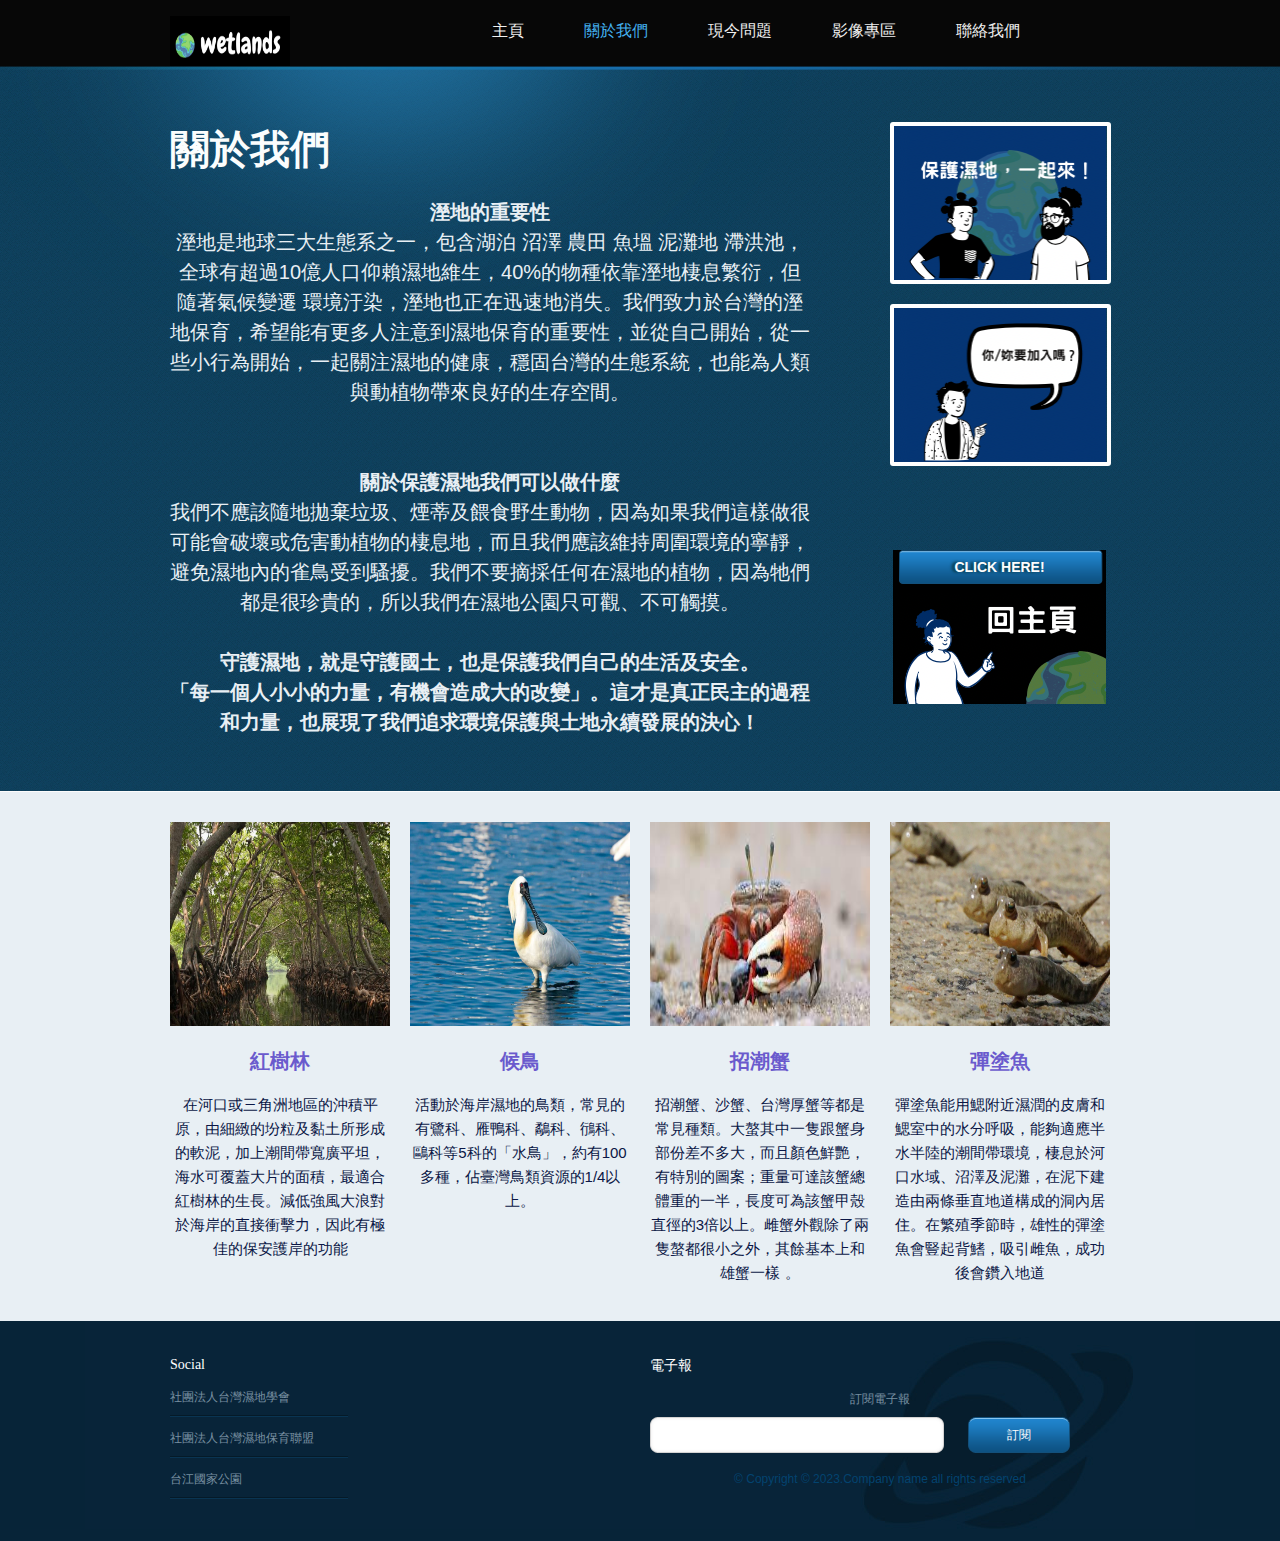
<file: about.html>
<!DOCTYPE html>
<!-- Website template by freewebsitetemplates.com -->
<html>
<head>
	<meta charset="UTF-8">
	<title>關於我們 -濕地保育</title>
	<link rel="stylesheet" href="css/style.css" type="text/css">
</head>
<style type="text/css">
p{text-align: center;font-size: 1em;}
</style>
<body>
	<div id="header">
		<div class="wrapper clearfix">
			<div id="logo">
			<a href="index.html"><img src="logo.jpg" alt="LOGO" height="50" width="120"></a>
			</div>
			<ul id="navigation">
				<li>
					<a href="index.html">主頁</a>
				</li>
				<li>
					<li class="selected">
					<a href="about.html">關於我們</a>
				</li>
				<li>
					<a href="blog.html">現今問題</a>
				</li>
				<li>
					<a href="gallery.html">影像專區</a>
				</li>
				<li>
					<a href="contact.html">聯絡我們</a>
				</li>
			</ul>
		</div>
	</div>
	<div id="contents">
		<div class="wrapper clearfix">
			<div id="sidebar">
				<ul>
					<li>
						<a href="blog.html"><img src="1.PNG" alt="Img" height="154" width="213"></a>
					</li>
					<li>
						<a href="contact.html"><img src="3.PNG" alt="Img" height="154" width="213"></a>
					</li>
				</ul>
				<div class="click-here">
					<a href="index.html" class="btn1">Click Here!</a>
				</div>
			</div>
			<div class="main">
				<style type="text/css">
				<center>
				
			</style>
				<h1>關於我們</h1>
				<p>
					<b>溼地的重要性</b>溼地是地球三大生態系之一，包含湖泊 沼澤 農田 魚塭 泥灘地 滯洪池，全球有超過10億人口仰賴濕地維生，40%的物種依靠溼地棲息繁衍，但隨著氣候變遷 環境汙染，溼地也正在迅速地消失。我們致力於台灣的溼地保育，希望能有更多人注意到濕地保育的重要性，並從自己開始，從一些小行為開始，一起關注濕地的健康，穩固台灣的生態系統，也能為人類與動植物帶來良好的生存空間。
					
				</p>
				<p>
				</p>
				<p>
					<b>關於保護濕地我們可以做什麼</b> 我們不應該隨地拋棄垃圾、煙蒂及餵食野生動物，因為如果我們這樣做很可能會破壞或危害動植物的棲息地，而且我們應該維持周圍環境的寧靜，避免濕地內的雀鳥受到騷擾。我們不要摘採任何在濕地的植物，因為牠們都是很珍貴的，所以我們在濕地公園只可觀、不可觸摸。
				</p>
				<p>
					<b>守護濕地，就是守護國土，也是保護我們自己的生活及安全。</b> 
					<b>「每一個人小小的力量，有機會造成大的改變」。這才是真正民主的過程和力量，也展現了我們追求環境保護與土地永續發展的決心！</b>
				</p>
			</center>
			</div>
		</div>
	</div>
	<div id="footer">
		<ul id="featured" class="wrapper clearfix">
			<li>
			<img src="redtree.jpg" alt="Img" height="204" width="220">
				<h3>紅樹林</h3>
				<p>
					 在河口或三角洲地區的沖積平原，由細緻的坋粒及黏土所形成的軟泥，加上潮間帶寬廣平坦，海水可覆蓋大片的面積，最適合紅樹林的生長。減低強風大浪對於海岸的直接衝擊力，因此有極佳的保安護岸的功能	
							</p>
			</li>
			<li>
				<img src="bird.jpg" alt="Img" height="204" width="220">
				<h3>候鳥</h3>
				<p>活動於海岸濕地的鳥類，常見的有鷺科、雁鴨科、鷸科、鴴科、鷗科等5科的「水鳥」，約有100多種，佔臺灣鳥類資源的1/4以上。

					
				</p>
			</li>
			<li>
				<img src="bb.jpg" alt="Img" height="204" width="220">
				<h3>招潮蟹</h3>
				<p>
					招潮蟹、沙蟹、台灣厚蟹等都是常見種類。大螯其中一隻跟蟹身部份差不多大，而且顏色鮮艷，有特別的圖案；重量可達該蟹總體重的一半，長度可為該蟹甲殼直徑的3倍以上。雌蟹外觀除了兩隻螯都很小之外，其餘基本上和雄蟹一樣
。
				</p>
			</li>
			<li>
				<img src="fish.jpg" alt="Img" height="204" width="220">
				<h3>彈塗魚</h3>
				<p>
					彈塗魚能用鰓附近濕潤的皮膚和鰓室中的水分呼吸，能夠適應半水半陸的潮間帶環境，棲息於河口水域、沼澤及泥灘，在泥下建造由兩條垂直地道構成的洞內居住。在繁殖季節時，雄性的彈塗魚會豎起背鰭，吸引雌魚，成功後會鑽入地道
				</p>
			</li>
		</ul>
		<div class="body">
			<div class="wrapper clearfix">
				<div id="links">
					<div>
						<h4>Social</h4>
						<ul>
							<li>
								<a href="http://www.wet.org.tw/" target="_blank">社團法人台灣濕地學會</a>
							</li>
							<li>
								<a href="https://www.facebook.com/groups/211637528963095/" target="_blank">社團法人台灣濕地保育聯盟</a>
							</li>
							<li>
								<a href="https://www.youtube.com/user/taijiangnationalpark/videos" target="_blank">台江國家公園</a>
							</li>
						</ul>
					</div>

					</div>
				<div id="newsletter">
					<h4>電子報</h4>
					<p>
						訂閱電子報
					</p>
					<form action="index.html" method="post">
						<input type="text" value="">
						<input type="submit" value="訂閱">
					</form>
				</div>
				<p class="footnote">
					© Copyright © 2023.Company name all rights reserved
				</p>
			</div>
		</div>
	</div>
</body>
</html>
</file>
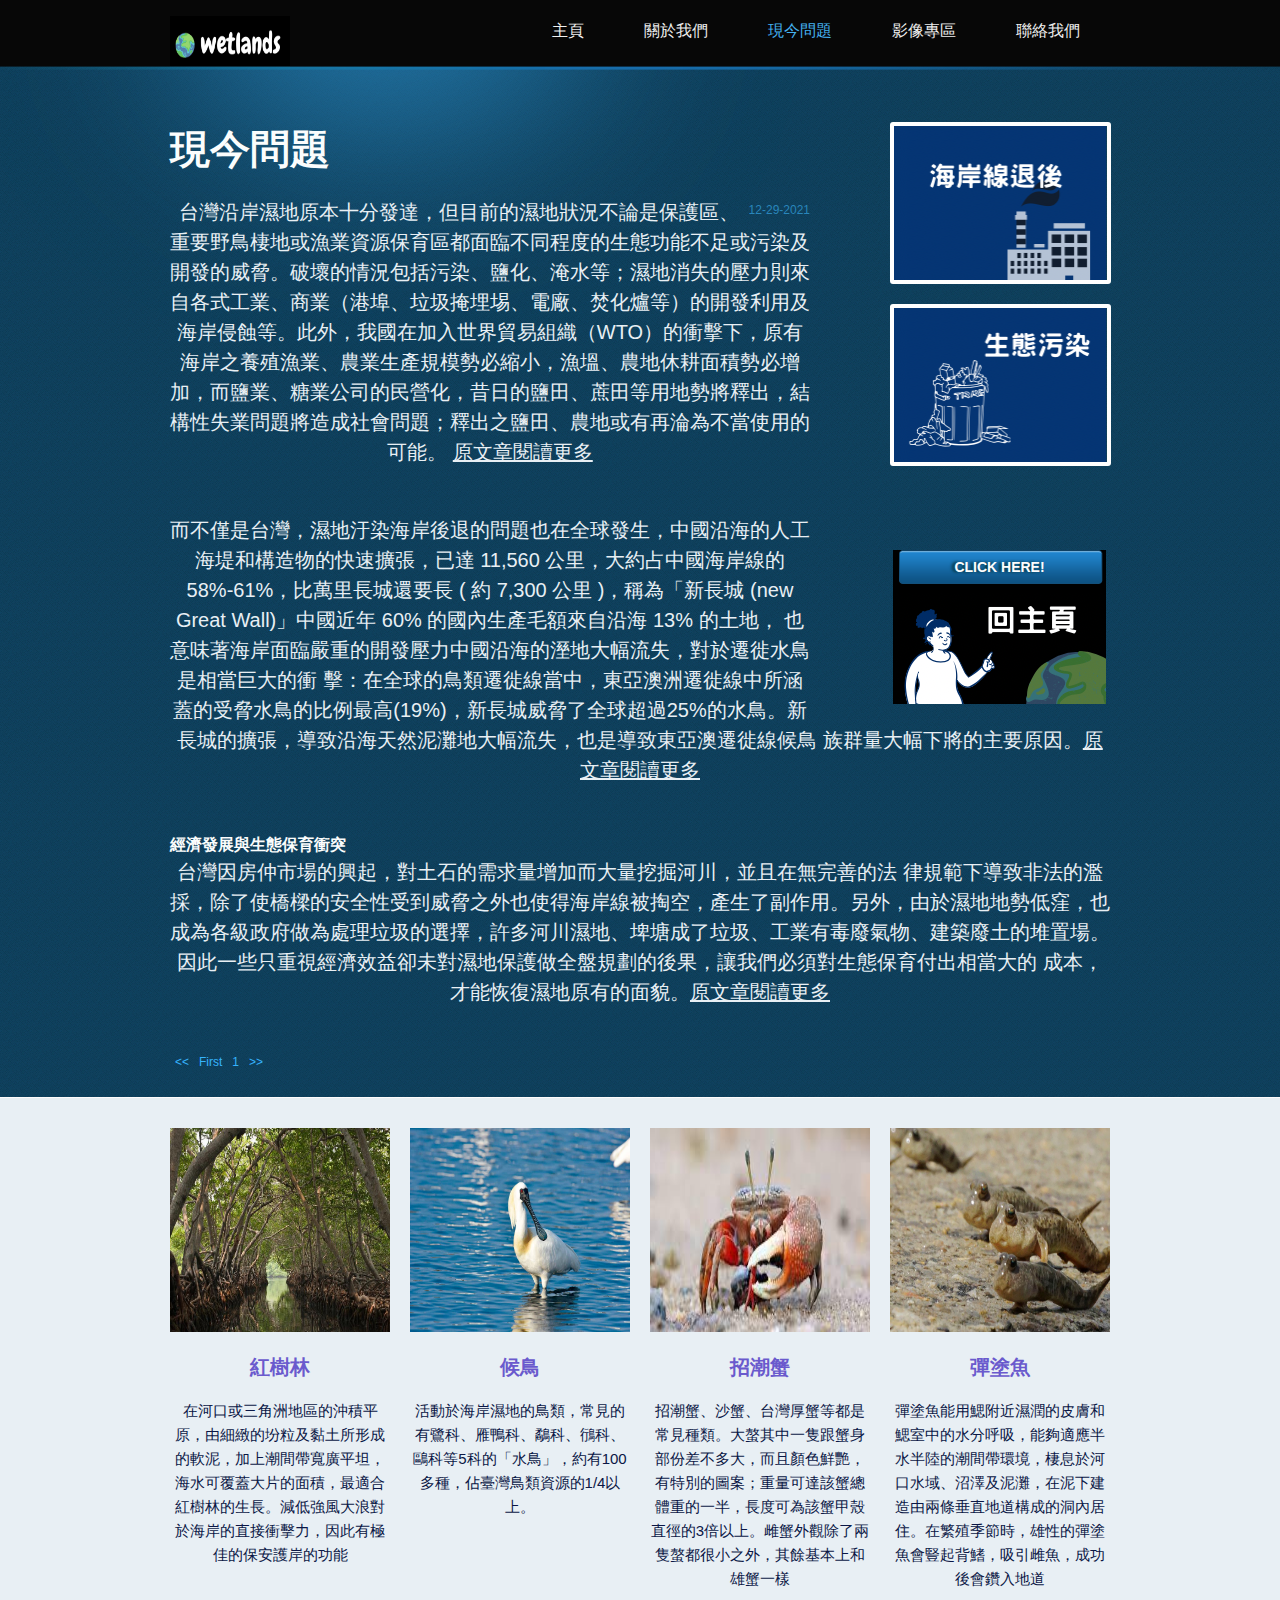
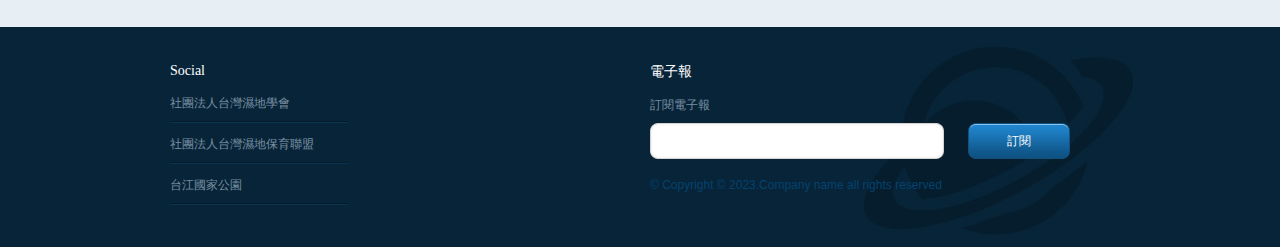
<file: blog.html>
<!DOCTYPE html>
<!-- Website template by freewebsitetemplates.com -->
<html>
<head>
	<meta charset="UTF-8">
	<title>現今問題 - 濕地保育</title>
	<link rel="stylesheet" href="css/style.css" type="text/css">
</head>
<body>
	<div id="header">
		<div class="wrapper clearfix">
			<div id="logo">
				<a href="index.html"><img src="logo.jpg" alt="LOGO" height="50" width="120"></a>
			</div>
			<ul id="navigation">
				<li>
					<a href="index.html">主頁</a>
				</li>
				<li>
					<a href="about.html">關於我們</a>
				</li>
				<li class="selected">
					<a href="blog.html">現今問題</a>
				</li>
				<li>
					<a href="gallery.html">影像專區</a>
				</li>
				<li>
					<a href="contact.html">聯絡我們</a>
				</li>
			</ul>
		</div>
	</div>
	<div id="contents">
		<div class="wrapper clearfix">
			<div id="sidebar">
				<ul>
					<li>
						<a href="https://www.mdnkids.com/nie/nie_indicate/Unit7/W-981130-15/W-981130-15.htm"><img src="2.PNG" alt="Img" height="154" width="213"></a>
					</li>
					<li>
						<a href="https://www.sdec.ntpc.edu.tw/epaper/9510/32.htm"><img src="4.PNG" alt="Img" height="154" width="213"></a>
					</li>
				</ul>
				<div class="click-here">
				
					<a href="index.html" class="btn1">Click Here!</a>
				</div>
			</div>
			<div class="main">
				<style type="text/css">
				<center>
				
			</style>
				<h1>現今問題</h1>
				<ul class="list">
					<li>
						<span class="time">12-29-2021</span>
						
						<p>台灣沿岸濕地原本十分發達，但目前的濕地狀況不論是保護區、重要野鳥棲地或漁業資源保育區都面臨不同程度的生態功能不足或污染及開發的威脅。破壞的情況包括污染、鹽化、淹水等；濕地消失的壓力則來自各式工業、商業（港埠、垃圾掩埋埸、電廠、焚化爐等）的開發利用及海岸侵蝕等。此外，我國在加入世界貿易組織（WTO）的衝擊下，原有海岸之養殖漁業、農業生產規模勢必縮小，漁塭、農地休耕面積勢必增加，而鹽業、糖業公司的民營化，昔日的鹽田、蔗田等用地勢將釋出，結構性失業問題將造成社會問題；釋出之鹽田、農地或有再淪為不當使用的可能。
							 <a href="https://e-info.org.tw/special/wetland/2003/we03020601.htm">原文章閱讀更多</a> 

						</p>
					
					</li>
					<li>
						
						<p>
							而不僅是台灣，濕地汙染海岸後退的問題也在全球發生，中國沿海的人工海堤和構造物的快速擴張，已達 11,560 公里，大約占中國海岸線的 58%-61%，比萬里長城還要長 ( 約 7,300 公里 )，稱為「新長城 (new Great Wall)」中國近年 60% 的國內生產毛額來自沿海 13% 的土地， 也意味著海岸面臨嚴重的開發壓力中國沿海的溼地大幅流失，對於遷徙水鳥是相當巨大的衝 擊：在全球的鳥類遷徙線當中，東亞澳洲遷徙線中所涵蓋的受脅水鳥的比例最高(19%)，新長城威脅了全球超過25%的水鳥。新長城的擴張，導致沿海天然泥灘地大幅流失，也是導致東亞澳遷徙線候鳥 族群量大幅下將的主要原因。<a href="https://nybc.tw/post/2018report/aboutEAAF">原文章閱讀更多</a> 
						</p>
						
					</li>
					<li>
						
						<h4>經濟發展與生態保育衝突</h4>
						<p>
							台灣因房仲市場的興起，對土石的需求量增加而大量挖掘河川，並且在無完善的法 律規範下導致非法的濫採，除了使橋樑的安全性受到威脅之外也使得海岸線被掏空，產生了副作用。另外，由於濕地地勢低窪，也成為各級政府做為處理垃圾的選擇，許多河川濕地、埤塘成了垃圾、工業有毒廢氣物、建築廢土的堆置場。因此一些只重視經濟效益卻未對濕地保護做全盤規劃的後果，讓我們必須對生態保育付出相當大的 成本，才能恢復濕地原有的面貌。<a href="http://www.shute.kh.edu.tw/">原文章閱讀更多</a> 

　
						</p>

						
					</li>
				</ul>
			</center>
				<ul class="pagination">
					<li>
						<a href="blog.html">&lt;&lt;</a>
					</li>
					<li>
						<a href="blog.html">First</a>
					</li>
					<li class="selected">
						<a href="blog.html">1</a>
					<li>
						<a href="blog.html">&gt;&gt;</a>
					</li>
				</ul>
				<!-- /.pagination -->
			</div>
		</div>
	</div>
	<div id="footer">
		<ul id="featured" class="wrapper clearfix">
			<li>
				<img src="redtree.jpg" alt="Img" height="204" width="220">
				<h3>紅樹林</h3>
				<p>
					 在河口或三角洲地區的沖積平原，由細緻的坋粒及黏土所形成的軟泥，加上潮間帶寬廣平坦，海水可覆蓋大片的面積，最適合紅樹林的生長。減低強風大浪對於海岸的直接衝擊力，因此有極佳的保安護岸的功能	
							</p>
			</li>
			<li>
				<img src="bird.jpg" alt="Img" height="204" width="220">
				<h3>候鳥</h3>
				<p>活動於海岸濕地的鳥類，常見的有鷺科、雁鴨科、鷸科、鴴科、鷗科等5科的「水鳥」，約有100多種，佔臺灣鳥類資源的1/4以上。

				</p>
			</li>
			<li>
				<img src="bb.jpg" alt="Img" height="204" width="220">
				<h3>招潮蟹</h3>
				<p>
					招潮蟹、沙蟹、台灣厚蟹等都是常見種類。大螯其中一隻跟蟹身部份差不多大，而且顏色鮮艷，有特別的圖案；重量可達該蟹總體重的一半，長度可為該蟹甲殼直徑的3倍以上。雌蟹外觀除了兩隻螯都很小之外，其餘基本上和雄蟹一樣
				</p>
			</li>
			<li>
				<img src="fish.jpg" alt="Img" height="204" width="220">
				<h3>彈塗魚</h3>
				<p>
					彈塗魚能用鰓附近濕潤的皮膚和鰓室中的水分呼吸，能夠適應半水半陸的潮間帶環境，棲息於河口水域、沼澤及泥灘，在泥下建造由兩條垂直地道構成的洞內居住。在繁殖季節時，雄性的彈塗魚會豎起背鰭，吸引雌魚，成功後會鑽入地道
				</p>
			</li>
		</ul>
		<div class="body">
			<div class="wrapper clearfix">
				<div id="links">
					<div>
						<h4>Social</h4>
						<ul>
							<li>
								<a href="http://www.wet.org.tw/" target="_blank">社團法人台灣濕地學會</a>
							</li>
							<li>
								<a href="https://www.facebook.com/groups/211637528963095/" target="_blank">社團法人台灣濕地保育聯盟</a>
							</li>
							<li>
								<a href="https://www.youtube.com/user/taijiangnationalpark/videos" target="_blank">台江國家公園</a>
							</li>
						</ul>
					</div>
					
				</div>
				<div id="newsletter">
					<h4>電子報</h4>
					<p>
						訂閱電子報
					</p>
					<form action="index.html" method="post">
						<input type="text" value="">
						<input type="submit" value="訂閱">
					</form>
				</div>
				<p class="footnote">
					© Copyright © 2023.Company name all rights reserved
				</p>
			</div>
		</div>
	</div>
</body>
</html>
</file>
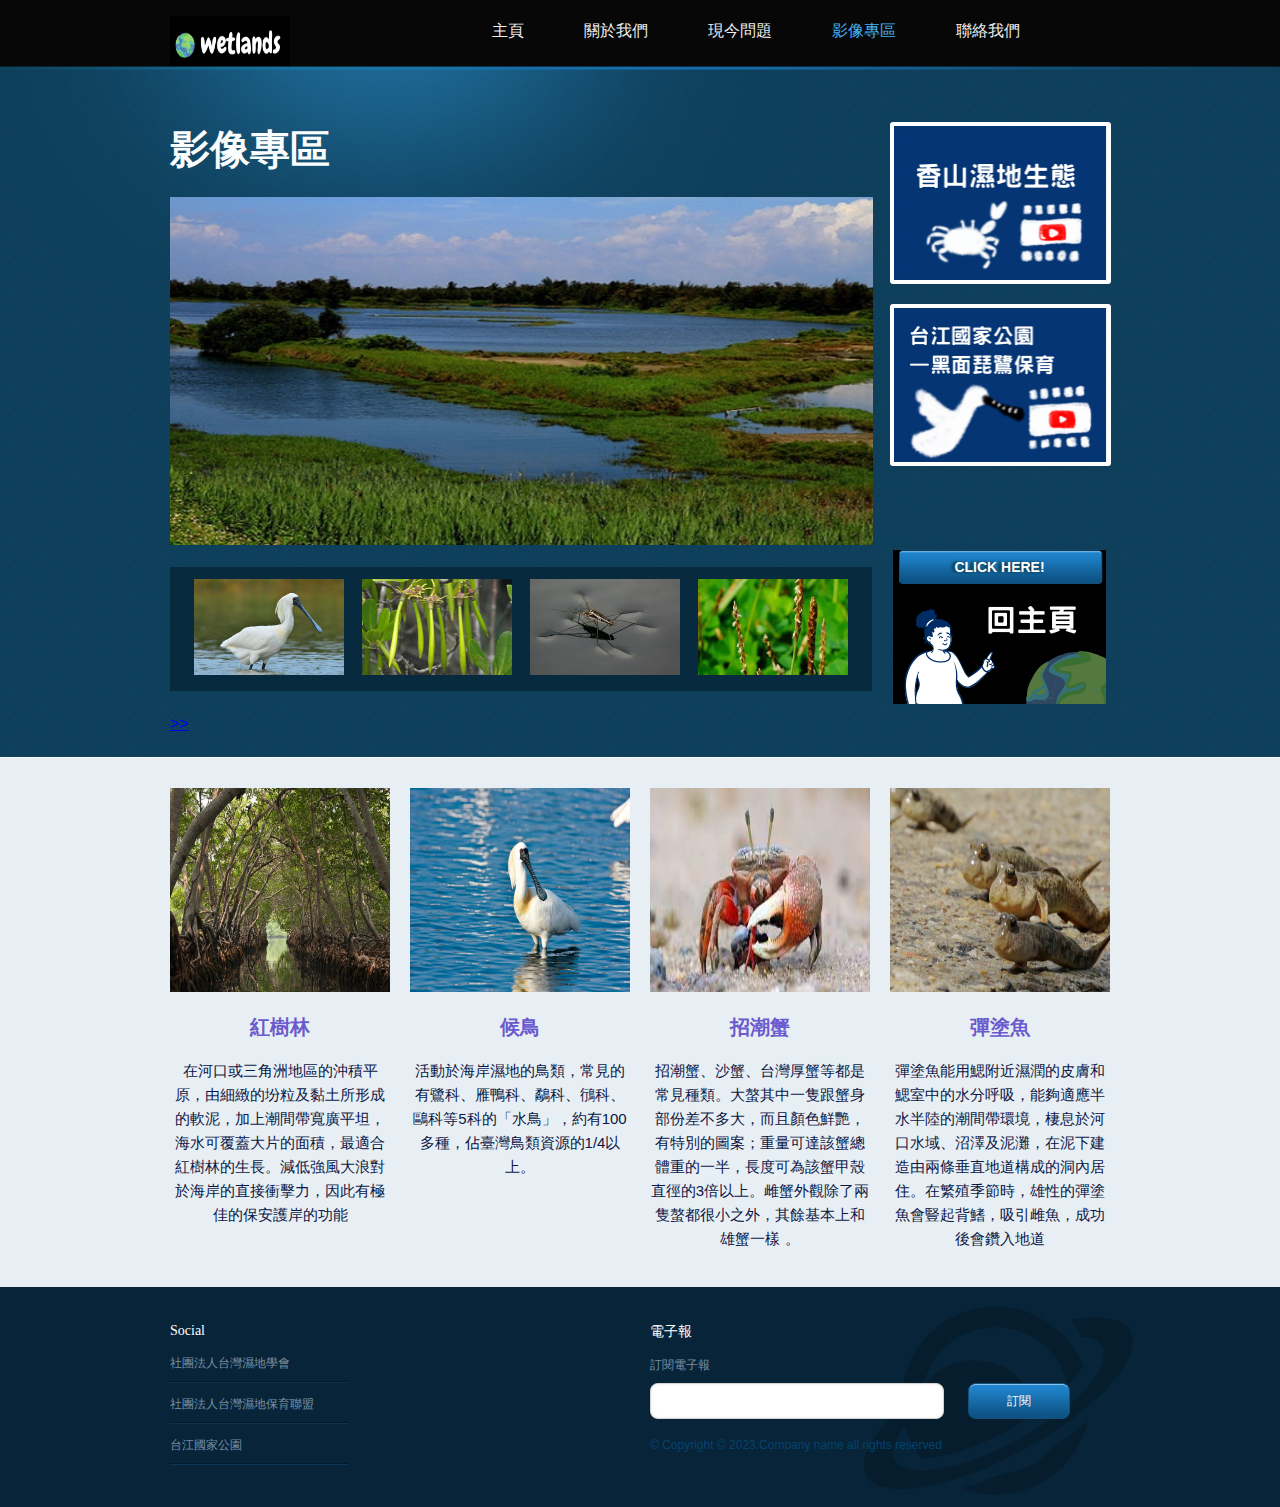
<file: gallery.html>
<!DOCTYPE html>
<!-- Website template by freewebsitetemplates.com -->
<html>
<head>
	<meta charset="UTF-8">
	<title>影像專區 -濕地保育</title>
	<link rel="stylesheet" href="css/style.css" type="text/css">
</head>
<body>
	<div id="header">
		<div class="wrapper clearfix">
			<div id="logo">
				<a href="index.html"><img src="logo.jpg" alt="LOGO" height="50" width="120"></a>
			</div>
			<ul id="navigation">
				<li>
					<a href="index.html">主頁</a>
				</li>
				<li>
					<a href="about.html">關於我們</a>
				</li>
				
				<li>
					<a href="blog.html">現今問題</a>
				</li>
				<li>
					<li class="selected">
					<a href="gallery.html">影像專區</a>
				</li>
				<li>
					<a href="contact.html">聯絡我們</a>
				</li>
			</ul>
		</div>
	</div>
	<div id="contents">
		<div id="gallery" class="wrapper clearfix">
			<div id="sidebar">
				<ul>
					<li>
						<a href="https://www.youtube.com/watch?v=VOJ1T8JE8z8"><img src="crad.PNG" alt="Img" height="154" width="213"></a>
					</li>
					<li>
						<a href="https://youtu.be/RnkcNjeA-rU"><img src="road.PNG" alt="img" height="154" width="213"></a>
					</li>
				</ul>
				<div class="click-here">
					
					<a href="index.html" class="btn1">Click Here!</a>
				</div>
			</div>
			<div class="main">
			
				<h1>影像專區</h1>
			
				<div class="photos">
					<div class="viewer">
						<img src="land2.jpg" alt="Img" height="348" width="703">
					</div>
					<ul>
						<li>
							<a href="https://zh.wikipedia.org/wiki/%E9%BB%91%E8%84%B8%E7%90%B5%E9%B9%AD"><img src="black.JPG" alt="Img" height="96" width="150"><span class="cover"></span></a>
						</li>
						<li>
							<a href="https://zh.wikipedia.org/wiki/%E6%B0%B4%E7%AC%94%E4%BB%94"><img src="pen.jpg" alt="Img" height="96" width="150"><span class="cover"></span></a>
						</li>
						<li>
							<a href="https://zh.wikipedia.org/wiki/%E6%B0%B4%E9%BB%BD%E7%A7%91"><img src="uo.jpg" alt="Img" height="96" width="150"><span class="cover"></span></a>
						</li>
						<li>
							<a href="https://zh.wikipedia.org/wiki/%E4%B8%AD%E5%8D%8E%E7%BB%93%E7%BC%95%E8%8D%89"><img src="rr.jpg" alt="Img" height="96" width="150"><span class="cover"></span></a>
						</li>
					</ul>
				</div>
						
						<a href="gallery.html">&gt;&gt;</a>
					</li>
				</ul>
				<!-- /.pagination -->
			</div>
		</div>
	</div>
	<div id="footer">
		<ul id="featured" class="wrapper clearfix">
			<li>
				<img src="redtree.jpg" alt="Img" height="204" width="220">
				<h3>紅樹林</h3>
				<p>
					 在河口或三角洲地區的沖積平原，由細緻的坋粒及黏土所形成的軟泥，加上潮間帶寬廣平坦，海水可覆蓋大片的面積，最適合紅樹林的生長。減低強風大浪對於海岸的直接衝擊力，因此有極佳的保安護岸的功能	
							</p>
			</li>
			<li>
				<img src="bird.jpg" alt="Img" height="204" width="220">
				<h3>候鳥</h3>
				<p>活動於海岸濕地的鳥類，常見的有鷺科、雁鴨科、鷸科、鴴科、鷗科等5科的「水鳥」，約有100多種，佔臺灣鳥類資源的1/4以上。

					
				</p>
			</li>
			<li>
				<img src="bb.jpg" alt="Img" height="204" width="220">
				<h3>招潮蟹</h3>
				<p>
					招潮蟹、沙蟹、台灣厚蟹等都是常見種類。大螯其中一隻跟蟹身部份差不多大，而且顏色鮮艷，有特別的圖案；重量可達該蟹總體重的一半，長度可為該蟹甲殼直徑的3倍以上。雌蟹外觀除了兩隻螯都很小之外，其餘基本上和雄蟹一樣
。
				</p>
			</li>
			<li>
				<img src="fish.jpg" alt="Img" height="204" width="220">
				<h3>彈塗魚</h3>
				<p>
					彈塗魚能用鰓附近濕潤的皮膚和鰓室中的水分呼吸，能夠適應半水半陸的潮間帶環境，棲息於河口水域、沼澤及泥灘，在泥下建造由兩條垂直地道構成的洞內居住。在繁殖季節時，雄性的彈塗魚會豎起背鰭，吸引雌魚，成功後會鑽入地道
				</p>
			</li>
		</ul>
		<div class="body">
			<div class="wrapper clearfix">
				<div id="links">
					<div>
						<h4>Social</h4>
						<ul>
							<li>
								<a href="http://www.wet.org.tw/" target="_blank">社團法人台灣濕地學會</a>
							</li>
							<li>
								<a href="https://www.facebook.com/groups/211637528963095/" target="_blank">社團法人台灣濕地保育聯盟</a>
							</li>
							<li>
								<a href="https://www.youtube.com/user/taijiangnationalpark/videos" target="_blank">台江國家公園</a>
							</li>
						</ul>
					</div>
					
				</div>
				<div id="newsletter">
					<h4>電子報</h4>
					<p>
						訂閱電子報
					</p>
					<form action="index.html" method="post">
						<input type="text" value="">
						<input type="submit" value="訂閱">
					</form>
				</div>
				<p class="footnote">
					© Copyright © 2023.Company name all rights reserved
				</p>
			</div>
		</div>
	</div>
</body>
</html>
</file>
<file: css/style.css>
/* Website template by freewebsitetemplates.com */
@font-face {
	font-family: 'PTSerif-Caption';
	src: url('../fonts/PT_Serif-Caption-Web-Regular.eot');
	src: local('☺'), url('../fonts/PT_Serif-Caption-Web-Regular.woff') format('woff'), url('../fonts/PT_Serif-Caption-Web-Regular.ttf') format('truetype'), url('../fonts/PT_Serif-Caption-Web-Regular.svg') format('svg');
	font-weight: normal;
	font-style: normal;
}
body {
	background: url(../bg-body.jpg) repeat left top;
	font-family: Arial, Helvetica, sans-serif;
	min-width: 960px;
	margin: 0;
}
img {
	border: 0;
}
.wrapper {
	width: 960px;
	margin: 0 auto;
}
.clearfix:after {
	clear:both;
	content:"";
	display:block;
	height:1%;
	line-height:0;
	visibility:hidden;
}
/*------------------------------ HEADER ------------------------------*/
.btn1, .btn2, .btn3, #newsletter input {
	background: url(../interface.png) no-repeat;
}
.btn1, .btn2, .btn3 {
	color: #fdfdfd;
	display: inline-block;
	font-size: 14px;
	font-weight: bold;
	text-align: center;
	text-decoration: none;
	text-shadow: -3px 0 3px #053131;
	text-transform: uppercase;
}
.btn1 {
	background-position: 0 0;
	height: 34px;
	line-height: 34px;
	width: 202px;
	padding: 0 3px 9px;
}
.btn2 {
	background-position: 0 -53px;
	height: 45px;
	line-height: 45px;
	width: 200px;
	padding: 0 3px 8px;
}
.btn3 {
	background-position: 0 -108px;
	font: 22px/49px Georgia, "Times New Roman", Times, serif;
	height: 49px;
	width: 222px;
}
.btn1:hover {
	background-position: -222px 0;
}
.btn2:hover {
	background-position: -232px -53px;
}
.btn3:hover {
	background-position: -232px -108px;
}
/*------------------------------ HEADER ------------------------------*/
#header {
	background: url(../bg-header.png) repeat-x center top;
	height: 50px;
	padding: 16px 0 0;
	text-align: right;
}
/** Logo **/
#logo {
	float: left;
	display: inline-block;
	margin-left: 10px;
}
/** Navigation **/
#navigation {
	display: inline-block;
	height: 30px;
	list-style: none;
	margin: 0 10px;
	padding: 0;
*width: 516px; /** Needed for IE7 **/
}
#navigation li {
	float: left;
	margin: 0 30px;
}
#navigation li:first-child {
	margin-left: 0;
}
#navigation li a {
	color: #efefef;
	line-height: 30px;
	padding: 0;
	text-decoration: none;
}
#navigation li a:hover, #navigation li.selected a {
	color: #44b2f1;
}
/*------------------------------ CONTENTS ------------------------------*/
#contents {
	background: url(../bg-content.png) repeat-x center top;
	margin: 0 0 24px;
	padding: 56px 0 0;
}
#contents h1, #featured h3 {
	color: #fbfdfd;
	font: bolder 40px Georgia, "Times New Roman", Times, serif;
	font-style:bolder;
	margin: 0 0 20px;
}
#contents p {
	color: #e8eff4;
	font-size: 20px;
	line-height: 30px;
	margin: 0;
	padding: 0 0 30px;
	text-align: center;
}
#contents p a {
	color: #e8eff4;
}
#contents p a:hover {
	color: #0aa3fa;
}
#contents p b {
	display: block;
}
#contents .body {
	width: 940px;
	margin: 0 auto;
	padding: 0 10px;
}
#contents .click-here {
	float: right;
	background: url(../ww.jpg) no-repeat center top;
	display: inline-block;
	height: 162px;
	width: 301px;
	margin-left: 20px;
	text-align: center;
}
#contents .click-here h1 {
	color: #addcfe;
	font-style: italic;
	line-height: 36px;
	margin: 18px 0;
}
/** adbox **/
#adbox {
	background: #020a13 url(../cc.jpg) no-repeat center top;
	font-family: Georgia, "Times New Roman", Times, serif;
	min-height: 433px;
	margin: -56px 0 22px;
/** Needed for IE7 **/
*margin: 0;
*position: relative;
*top: -56px;
}
#adbox .wrapper {
	width: 940px;
	padding: 54px 10px 26px;
}
#adbox .info {
	height: 354px;
	width: 330px;
	overflow: hidden;
}
#adbox h1 {
	color: #ffffff;
	font-size: 50px;
	font-style: italic;
	line-height: 50px;
	margin-bottom: 30px;
}
#adbox p {
	color: #ffdead;
	font-size: 30px;
	line-height: 30px;
}
#adbox p a {
	color: #176eb0;
}
#adbox div.highlight {
	background: #171a1a url(../adbox-bg-heading.jpg) repeat-x left top;
	min-height: 82px;
	border-color: #000;
	border-style: solid none;
	border-width: 1px;
}
#adbox div.highlight h2 {
	color: #f0ffff;
	font-size: 34px;
	line-height: 82px;
	width: 940px;
	margin: 0 auto;
	padding: 0 10px;
	text-shadow: -3px 0 3px #f8f8ff;
}
#adbox div.highlight h2 i {
	font-weight: normal;
}
/** main **/
.main {
	padding: 0 10px;
}
/** sidebar **/
#sidebar {
	float: right;
	width: 220px;
	margin: 0 10px 0 80px;
}
#sidebar ul {
	list-style: none;
	margin: 0 0 80px;
	padding: 0;
}
#sidebar > ul li {
	margin: 0 0 16px;
}
#sidebar > ul li img {
	border: 4px solid #fff;
	border-radius: 3px;
}
#sidebar > ul li a:hover {
	filter:alpha(opacity=80);
	opacity:0.8;
}
#sidebar .click-here {
	background: url(../back.jpg) no-repeat center top;
	display: inline-block;
	height: 162px;
	width: 221px;
	margin-left: 20px;
	text-align: center;
}
/** time **/
.time {
	color: #2986bb;
	font-size: 12px;
}
/** list **/
.list {
	list-style: none;
	margin: 0;
	padding: 0;
}
.list li span.time {
	float: right;
	margin-top: 6px;
}
.list li h4 {
	color: #fbfdfd;
	font-size: 16px;
	line-height: 24px;
	margin: 0;
	text-transform: uppercase;
}
.list li {
	padding: 0 0 48px;
}
#contents .list li p {
	padding: 0;
}
.list li a.more {
	float: right;
	color: #34b0fb;
	display: inline-block;
	font-size: 14px;
}
.list li a.more:hover {
	color: #c3e9fe;
}
/** pagination **/
.pagination {
	display: inline-block;
	list-style: none;
	margin: 0;
	padding: 0;
}
.pagination li {
	float: left;
	font: 12px Arial, Helvetica, sans-serif;
	margin: 0 2px;
}
.pagination li a {
	color: #36b4fd;
	padding: 3px;
	text-decoration: none;
}
.pagination li a:hover, #pagination li.selected a {
	color: #95d3f9;
}
/** gallery **/
#gallery #sidebar, #contact #sidebar {
	margin-left: 10px;
}
#gallery .photos {
	margin: 0 0 20px;
}
#gallery .viewer {
	margin: 0 0 18px;
}
#gallery .photos > ul {
	background-color: #072a3e;
	display: inline-block;
	list-style: none;
	margin: 0;
	padding: 12px 15px;
}
#gallery .photos > ul li {
	float: left;
	margin: 0 9px;
	position: relative;
}
#gallery .photos > ul li a:hover span.cover {
	background-color: #e8eff4;
	display: block;
	height: 96px;
	width: 100%;
	opacity: 0.49;
	position: absolute;
	top: 0;
	left: 0;
}
/** Contact **/
#contact form {
	width: 709px;
}
#contact form ul {
	list-style: none;
	margin: 0;
	padding: 0;
}
#contact form ul li {
	display: inline-block;
	width: 100%;
	margin: 0 0 18px;
}
#contact form ul li > label {
	float: right;
	color: #e8eff4;
	display: inline-block;
	font: italic 14px/36px 'PTSerif-Caption';
	width: 230px;
}
#contact form ul li > label.msg {
	margin-bottom: 60px;
	padding-top: 80px;
}
#contact form ul li:hover > label {
	color: #2da6fc;
}
#contact textarea {
	float: left;
	background-color: #fff;
	color: #060606;
	font: 14px/36px Arial, Helvetica, sans-serif;
	height: 367px;
	width: 450px;
	border: 0;
	margin: 0 10px 0 0;
	padding-left: 10px;
	overflow: auto;
}
#contact form ul li div {
	display: inline-block;
	width: 225px;
	margin: 50px 0;
	padding-left: 5px;
}
#contact form ul li div label {
	color: #fcc43d;
	display: inline-block;
	font: 12px Arial, Helvetica, sans-serif;
	font-weight: normal;
}
#contact input[type='text'] {
	background-color: #fff;
	color: #060606;
	font: 14px/36px Arial, Helvetica, sans-serif;
	height: 36px;
	width: 440px;
	border: 0;
	margin-right: 10px;
	padding: 0 10px;
}
#contact input[type='checkbox'] {
	background-position: 0 0;
	height: 13px;
	width: 12px;
	border: 0;
	margin-left: 0;
	margin-right: 10px;
	padding: 0;
}
#contact input[type='submit'] {
	cursor: pointer;
	border: 0;
	margin-top: 3px;
	margin-left: 5px;
}
#contact div.checkbox label {
	cursor: pointer;
}
/*------------------------------ FOOTER ------------------------------*/
#footer {
	background-color: #e8eff4;
	border-top: 1px solid #fdfcfc;
}
#footer .body {
	background: #072438 url(../bg-footer.jpg) no-repeat center top;
	min-height: 136px;
	padding: 36px 0;
}
#footer h4 {
	color: #fff;
	font: normal 14px Georgia, "Times New Roman", Times, serif;
	margin: 0 0 12px;
}
#footer p {
	color: #7890a1;
	font-size: 12px;
	line-height: 24px;
	margin: 0;
	padding: 0 0 6px;
}
/** featured **/
#featured {
	display: block;
	list-style: none;
	width: 960px;
	margin: 0 auto;
	padding: 30px 0;
}
#featured li {
	float: left;
	width: 220px;
	margin: 0 10px;
	text-align: center;
}
#featured li h3 {
	color: #6a5acd;
	font-size: 20px;
	margin: 18px 0;
}
#featured li h3 a {
	color: #07304d;
	text-decoration: none;
}
#featured li h3 a:hover {
	color: #51a9e9;
}
#featured li p {
	color: #0b1746;
	font-size: 15px;
	text-align: center;
}
/** links **/
#links {
	float: left;
	width: 460px;
	margin: 0 10px;
}
#links > div {
	float: left;
	width: 230px;
}
#links ul {
	list-style: none;
	width: 178px;
	margin: 0;
	padding: 0;
}
#links ul li {
	background: url(../border-footer.png) repeat-x left bottom;
	margin: 0 0 6px;
	padding: 3px 0 8px;
}
#links ul li:first-child {
	padding-top: 0;
}
#links ul li a {
	color: #7890a1;
	font-size: 12px;
	line-height: 24px;
	text-decoration: none;
}
#links ul li a:hover {
	color: #e8eff4;
}
/** newsletter **/
#newsletter {
	float: left;
	width: 460px;
	margin: 0 10px 10px;
}
#newsletter form {
	display: inline-block;
}
#newsletter input {
	float: left;
	font: 12px/36px "Palatino Linotype", "Book Antiqua", Palatino, serif;
	height: 36px;
	border: 0;
	margin: 0;
	padding: 0;
}
#newsletter input[type='text'] {
	background-position: 0 bottom;
	width: 282px;
	margin-right: 24px;
	padding-left: 6px;
	padding-right: 6px
}
#newsletter input[type='submit'] {
	background-position: -304px bottom;
	color: #fff;
	cursor: pointer;
	width: 102px;
}
#newsletter input[type='submit']:hover {
	background-position: right bottom;
}
#footer .footnote {
	float: right;
	display: inline-block;
	color: #03436f;
	width: 460px;
	margin-right: 10px;
}
</file>
